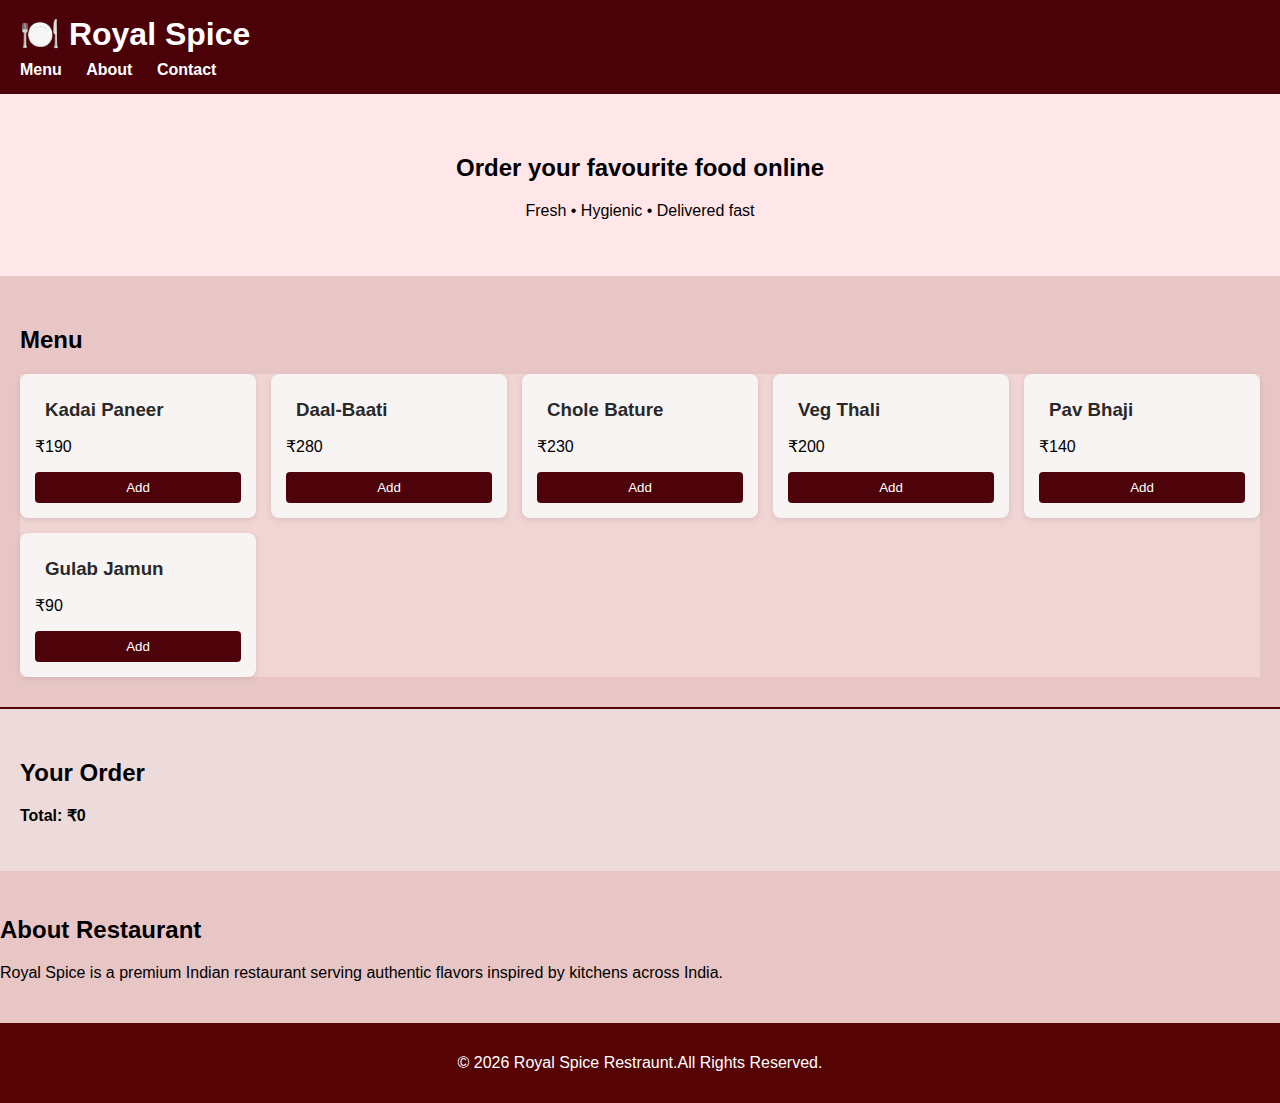
<file: index.html>
<!DOCTYPE html>
<html lang="en">
<head>
  <meta charset="UTF-8">
  <title>Royal Spice Restraunt</title>
  <link rel="stylesheet" href="style.css">
</head>
<body>

  <!-- HEADER -->
  <header>
    <h1>🍽️ Royal Spice</h1>
    <nav>
    <a href="#menu">Menu</a>
     <a href="about.html">About</a>
      <a href="contact.html">Contact</a>

     
    </nav>
  </header>

  <!-- HERO -->
  <section class="hero">
    <h2>Order your favourite food online</h2>
    <p>Fresh • Hygienic • Delivered fast</p>
  </section>

  <!-- MENU -->
  <section id="menu">
    <h2>Menu</h2>
    <div id="menuContainer" class="menu-container"></div>
  </section>

  <!-- CART -->
  <section class="cart">
    <h2>Your Order</h2>
    <ul id="cartList"></ul>
    <p class="total">Total: ₹<span id="total">0</span></p>
  </section>

  <!-- ABOUT -->
  <section id="about">
    <h2>About Restaurant</h2>
    <p>
      Royal Spice is a premium Indian restaurant serving authentic flavors
      inspired by kitchens across India.
    </p>
  </section>

  <footer>
    <p>© 2026 Royal Spice Restraunt.All Rights Reserved.</p>
  </footer>

  <script src="script.js"></script>
</body>
</html>
</file>
<file: style.css>
* {
  box-sizing: border-box;
  font-family: Arial, sans-serif;
  scroll-behavior: smooth;
}

body {
  margin: 0;
  background: #e8c6c6;
}

header {
  background: #4a0107;
  color: white;
  padding: 15px 20px;
  position: sticky;
  top: 0;
}

header h1 {
  margin: 0;
}

nav {
  margin-top: 8px;
}

nav a {
  color: white;
  margin-right: 20px;
  text-decoration: none;
  font-weight: bold;
}

.hero {
  background: #ffe6e9;
  text-align: center;
  padding: 40px 20px;
}

section {
  padding: 30px 20px;
}

.menu-container {
  display: grid;
  grid-template-columns: repeat(auto-fit, minmax(220px, 1fr));
  gap: 15px;
  background-color: rgb(241, 213, 213);
}

.menu-item {
  background: rgb(249, 244, 244);
  padding: 15px;
  border-radius: 8px;
  box-shadow: 0 2px 6px rgba(0,0,0,0.1);
}

.menu-item button {
  background: #4d0309;
  color: white;
  border: none;
  padding: 8px;
  width: 100%;
  border-radius: 4px;
  cursor: pointer;
}

.cart {
  background: #eddbdb;
  border-top: 2px solid #4f0309;
}

.cart ul {
  list-style: none;
  padding: 0;
}

.cart li {
  display: flex;
  justify-content: space-between;
  margin-bottom: 8px;
}

.remove {
  color: rgb(93, 5, 5);
  cursor: pointer;
}

.total {
  font-weight: bold;
}

footer {
  background: #560303;
  color: white;
  text-align: center;
  padding: 15px;
}

/* contact section  */
#contact{
    padding:25px 0px 25px 0px;
}
#contact::before{
    content:"";
    position:absolute;
    top:0;
    left:0;
    width:100%;
    height:100%;
    background-image: url(images/contact\images/light-yellow-background-with-circles-vector.jpg);
    background-size: cover;
    background-repeat: center;
    background-repeat: no-repeat ;
    background-attachment: fixed ;
    filter:brightness(50%);
}














#contact_row{
    display:flex;
    justify-content: center;
    align-items:center;
    padding:0 100px 0 100px;
    flex-wrap: wrap;
}
.contact_column{
    display:flex;
    flex-direction:column;
    align-items: center;
    flex:1;
}
.contact_column p, h3{
    font-weight: bold;
    color:#292929;
    margin:10px;
}
.contact_column p a{
    text-decoration: none;
    color:#292929;
}
#social a{
    color:rgb(16, 16, 99);
    margin:3px;
}
.contact_column form{
    display:flex;
    flex-direction: column;
    background-color: rgb(92, 3, 12);
    width:70%;
    padding:20px 40px 20px 40px;
    color:white;
}
.contact_column form h2{
    text-align: center;
}
.contact_column form input{
    width:100%;
    height:17pt;
    padding:3px;
    margin:3px;
}
.contact_column form textarea{
    width:100%;
    padding:5px;
    margin:5px;
}
.contact_column form button{
    margin:auto;
    padding:10px;
    color:#fff;
    background-color: #850c16;
    cursor: pointer;
}

/* about scetion  */
#about{
    padding:25px 0 25px 0;
}    
#about_row{
    display:flex;
    justify-content:center;
    align-items:center;
    flex-wrap:wrap;
    padding: 0 100px 0 100px;
}
.about_column{
    flex:1;
    /* dono column ko same size dene ke liye  */
}
#about_img{
    width:300px;
    height: 300px;
    border-radius:50%;
    margin:auto;
}
#about_img img{
    width:100%;
    height:100%;
    margin:auto;
    object-fit:fill;
}
.about_column h1{
    text-align: center;
    font-family: cursive;
}

.about_column p{
    text-align: justify;
    font-weight: bold;
}
</file>
